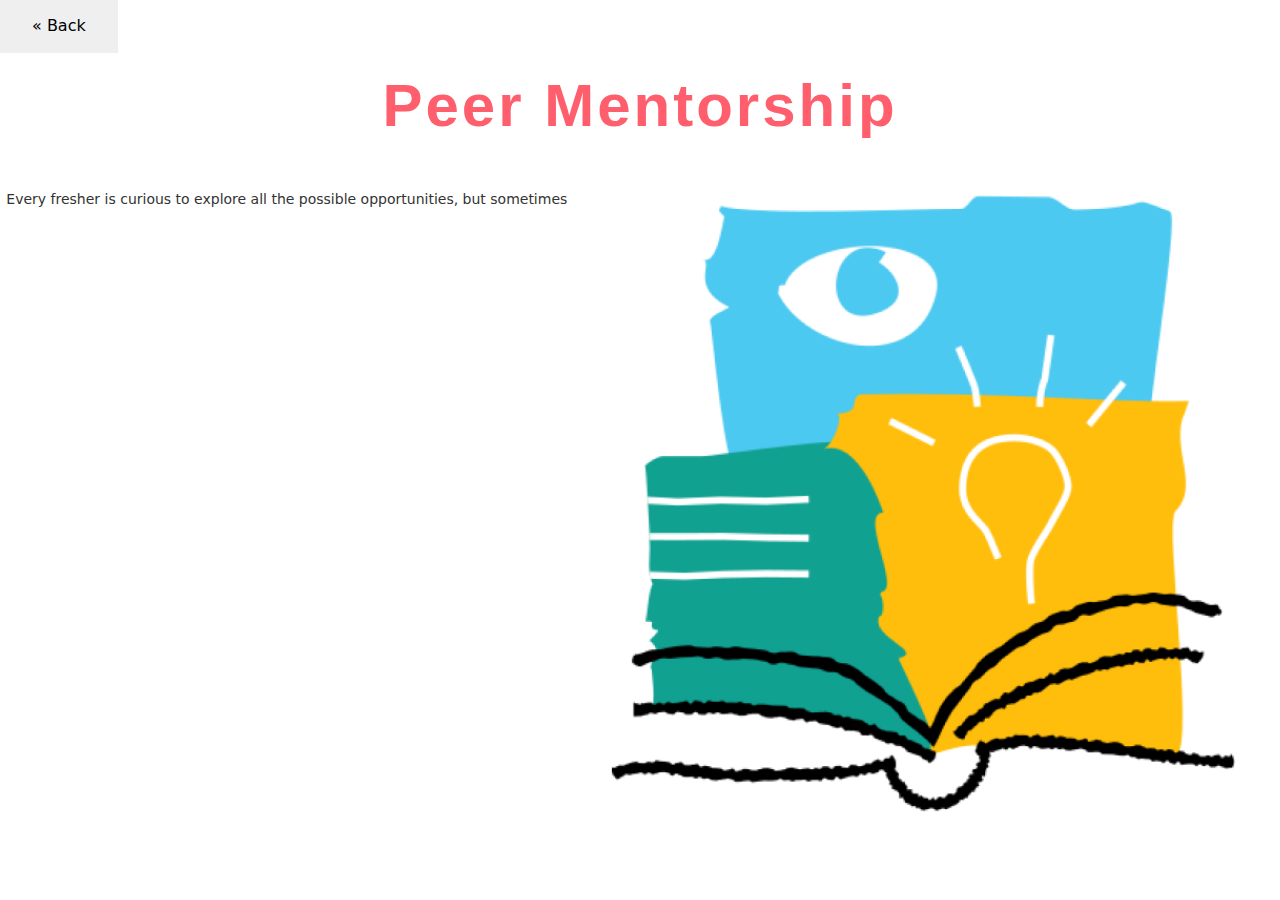
<file: Readmore1.html>
<!DOCTYPE html>
<html lang="en">

    <head class="peer">
        <button type="button" class="button1"> <a href="index.html" class="aa" >&laquo; Back</a></button>

       
        <h1 class="peer" style="color: #ff5f6d">Peer Mentorship</h1>
        <link rel="stylesheet" href="style.css" />
      
  <title>Peer Mentorship</title>
  <meta charset="utf-8">
  <meta name="viewport" content="width=device-width, initial-scale=1">
  <link rel="stylesheet" href="https://maxcdn.bootstrapcdn.com/bootstrap/3.4.0/css/bootstrap.min.css">
  <script src="https://ajax.googleapis.com/ajax/libs/jquery/3.3.1/jquery.min.js"></script>
  <script src="https://maxcdn.bootstrapcdn.com/bootstrap/3.4.0/js/bootstrap.min.js"></script>
  
</head>
<body>
   
    <section class="hero">
        <div class="hero-inner">
            <br><br>
            <p>
                Every fresher is curious to explore all the possible opportunities, but sometimes
                </p>
        </div>
          
        <div class="split split-right">
          <img src="peer.png" alt="working" class="right-image" height="700">
        </div>
      </section>
     
     
</body>
</html>
</file>
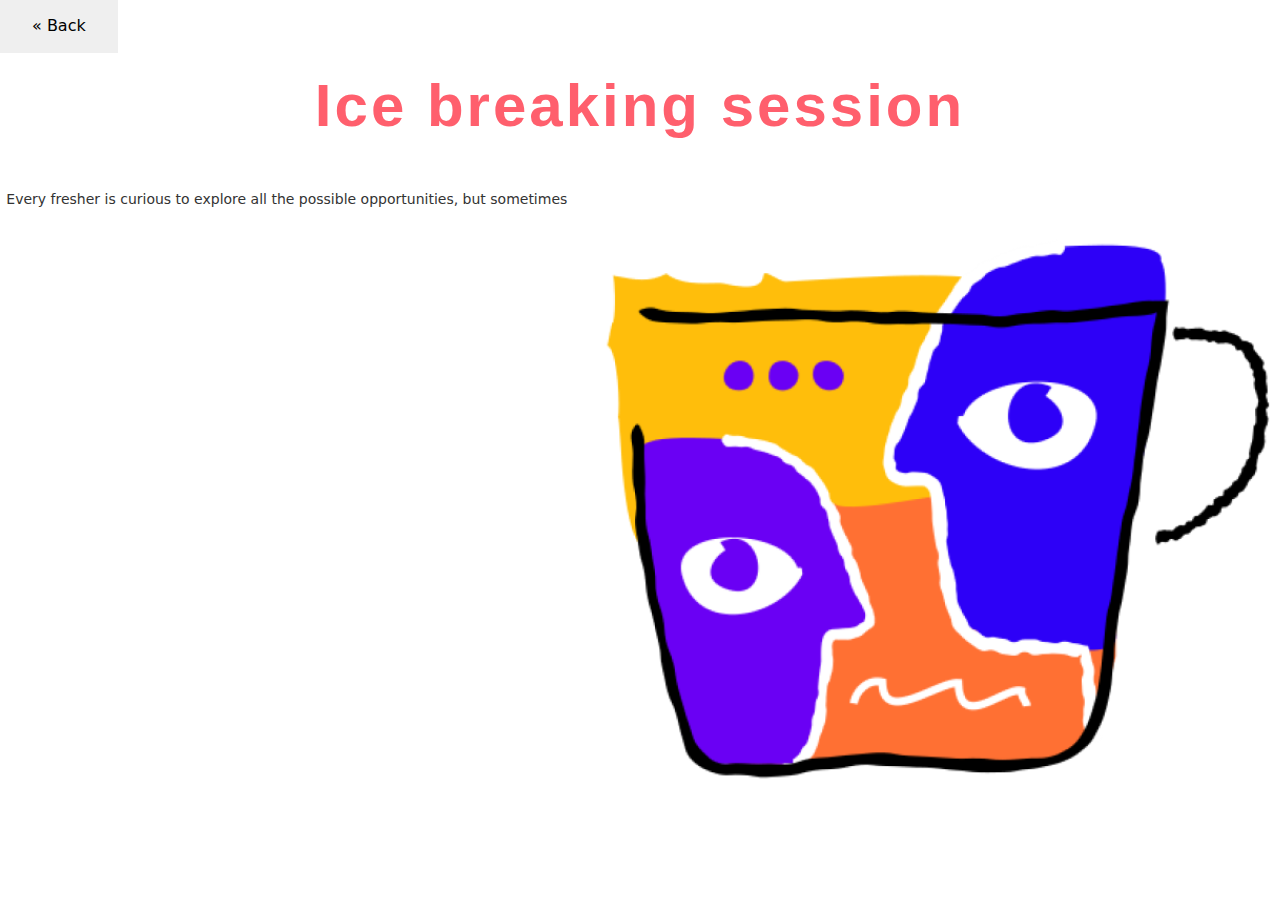
<file: Readmore2.html>
<!DOCTYPE html>
<html lang="en">

    <head class="peer">
        <button type="button" class="button1"> <a href="index.html" class="aa">&laquo; Back</a></button>

       
        <h1 class="peer" style="color: #ff5f6d">Ice breaking session</h1>
        <link rel="stylesheet" href="style.css" />
      
  <title>Ice breaking session</title>
  <meta charset="utf-8">
  <meta name="viewport" content="width=device-width, initial-scale=1">
  <link rel="stylesheet" href="https://maxcdn.bootstrapcdn.com/bootstrap/3.4.0/css/bootstrap.min.css">
  <script src="https://ajax.googleapis.com/ajax/libs/jquery/3.3.1/jquery.min.js"></script>
  <script src="https://maxcdn.bootstrapcdn.com/bootstrap/3.4.0/js/bootstrap.min.js"></script>
</head>
<body>
   
    <section class="hero">
        <div class="hero-inner">
            <br><br>
            <p>
                Every fresher is curious to explore all the possible opportunities, but sometimes
                </p>
        </div>
          
        <div class="split split-right">
          <img src="icebreakig.png" alt="working" class="right-image" height="700">
        </div>
      </section>
     
     
</body>
</html>
</file>
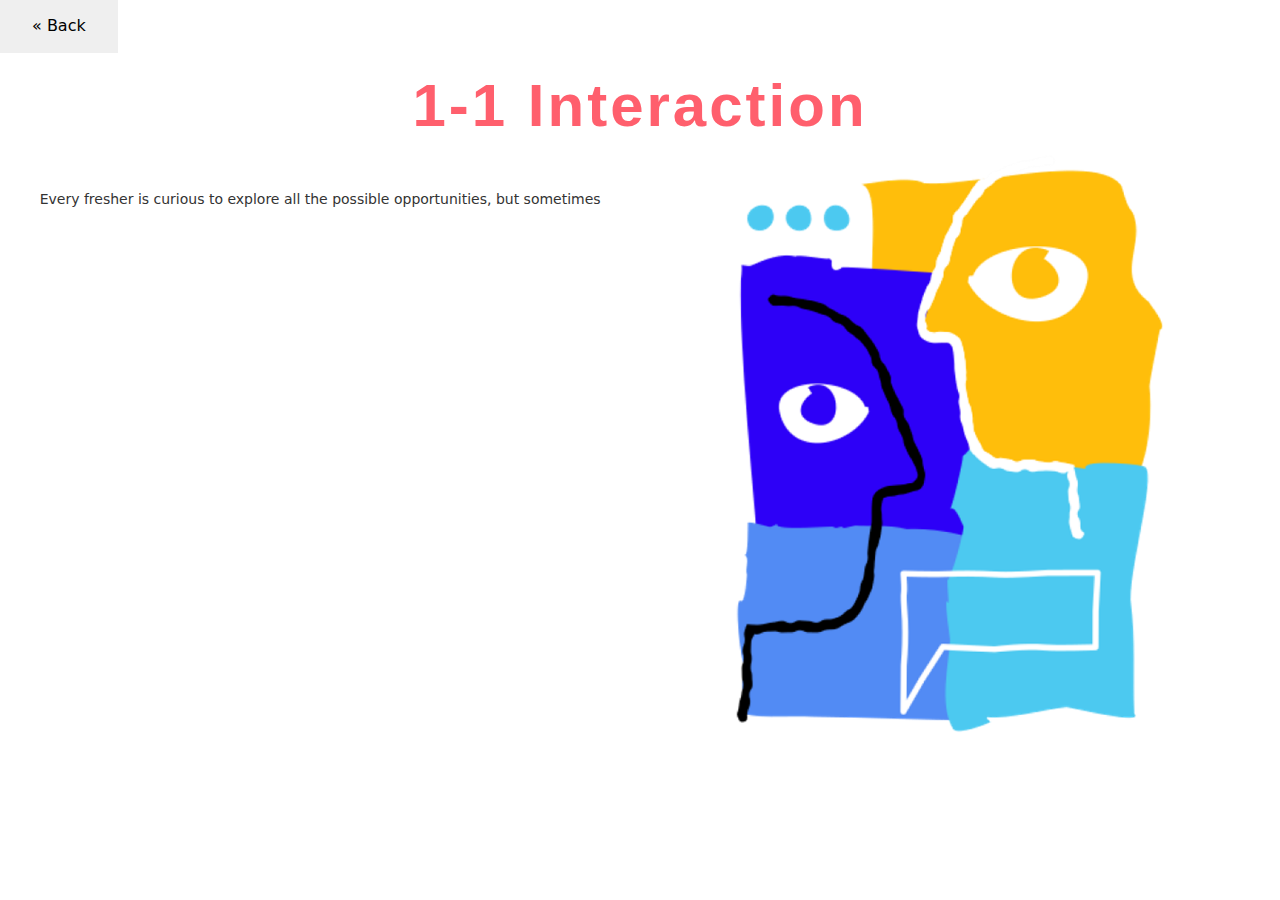
<file: Readmore3.html>
<!DOCTYPE html>
<html lang="en">

    <head class="peer">
        <button type="button" class="button1"> <a href="index.html" class="aa" >&laquo; Back</a></button>

       
        <h1 class="peer" style="color: #ff5f6d">1-1 Interaction</h1>
        <link rel="stylesheet" href="style.css" />
      
  <title>1-1 Interaction</title>
  <meta charset="utf-8">
  <meta name="viewport" content="width=device-width, initial-scale=1">
  <link rel="stylesheet" href="https://maxcdn.bootstrapcdn.com/bootstrap/3.4.0/css/bootstrap.min.css">
  <script src="https://ajax.googleapis.com/ajax/libs/jquery/3.3.1/jquery.min.js"></script>
  <script src="https://maxcdn.bootstrapcdn.com/bootstrap/3.4.0/js/bootstrap.min.js"></script>
</head>
<body>
   
    <section class="hero">
        <div class="hero-inner">
            <br><br>
            <p>
                Every fresher is curious to explore all the possible opportunities, but sometimes
                </p>
        </div>
          
        <div class="split split-right">
          <img src="1-1 interaction.png" alt="working" class="right-image" height="600">
        </div>
      </section>
     
     
</body>
</html>
</file>
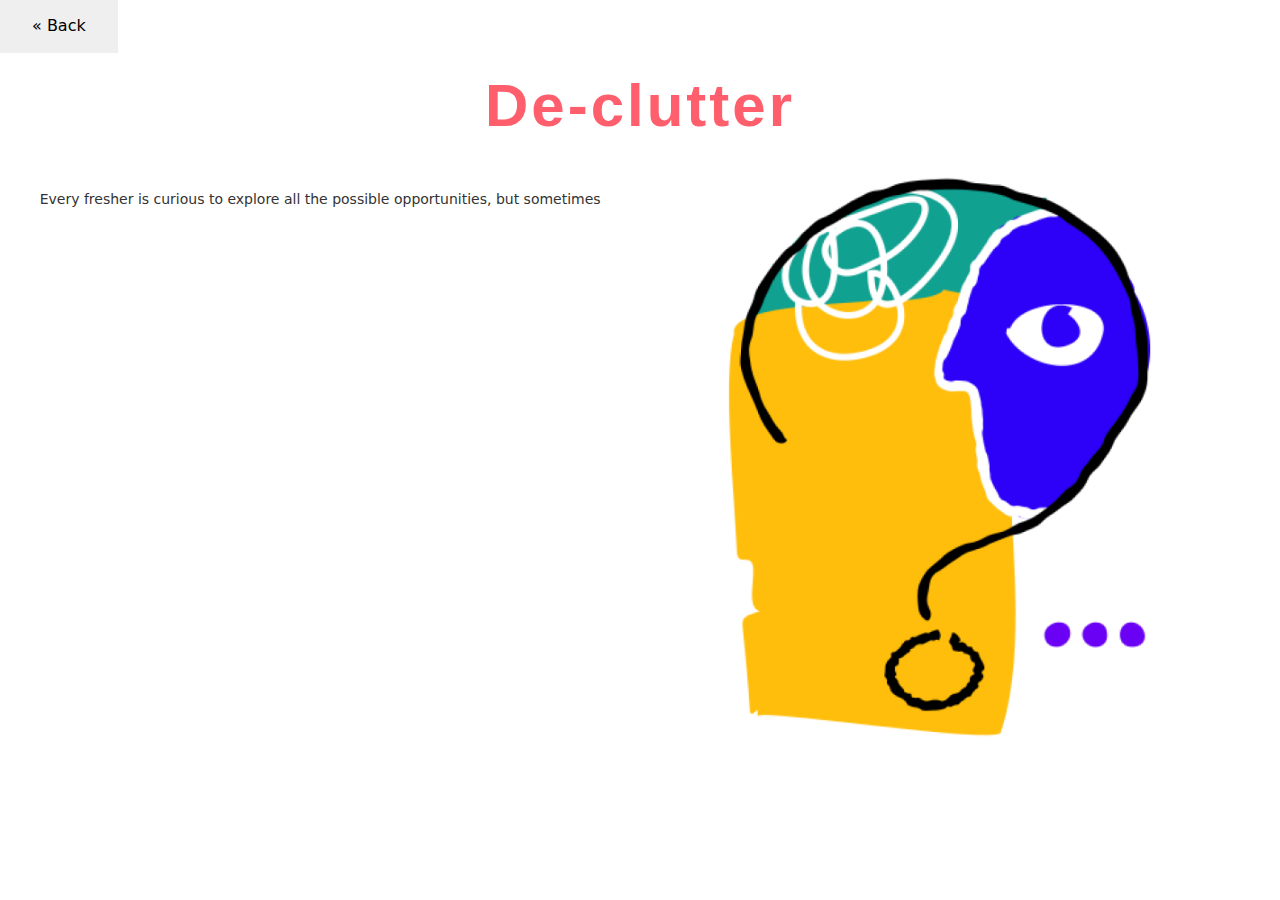
<file: Readmore4.html>
<!DOCTYPE html>
<html lang="en">

    <head class="peer">
        <button type="button" class="button1"> <a href="index.html" class="aa">&laquo; Back</a></button>

       
        <h1 class="peer" style="color: #ff5f6d">De-clutter</h1>
        <link rel="stylesheet" href="style.css" />
      
  <title>De-clutter</title>
  <meta charset="utf-8">
  <meta name="viewport" content="width=device-width, initial-scale=1">
  <link rel="stylesheet" href="https://maxcdn.bootstrapcdn.com/bootstrap/3.4.0/css/bootstrap.min.css">
  <script src="https://ajax.googleapis.com/ajax/libs/jquery/3.3.1/jquery.min.js"></script>
  <script src="https://maxcdn.bootstrapcdn.com/bootstrap/3.4.0/js/bootstrap.min.js"></script>
</head>
<body>
   
    <section class="hero">
        <div class="hero-inner">
            <br><br>
            <p>
                Every fresher is curious to explore all the possible opportunities, but sometimes
                </p>
        </div>
          
        <div class="split split-right">
          <img src="declutter.png" alt="working" class="right-image" height="600">
        </div>
      </section>
     
     
</body>
</html>
</file>
<file: style.css>
/* root  */

* {
  font-family: system-ui, -apple-system, BlinkMacSystemFont, "Segoe UI", Roboto,
    Oxygen, Ubuntu, Cantarell, "Open Sans", "Helvetica Neue", sans-serif;
  font-style: normal;
}

#hm2 {
  display: none;
}

.aa {
  text-decoration: none;
  color: black;
}
.button1 {
  border: none;
  color: black;
  padding: 15px 32px;
  text-align: center;
  text-decoration: none;
  display: inline-block;
  font-size: 16px;
}

.slider {
  position: relative;
  top: 60px;
  width: 35vw;
  height: 53.9vh;
  background-color: white;
  margin-top: auto;
  margin-left: auto;
  margin-right: auto;
  text-align: center;
  overflow: hidden;
}

.image-container {
  width: 1500px;
  background-color: pink;
  height: 300px;
  clear: both;
  position: relative;
  -webkit-transition: left 2s;
  -moz-transition: left 2s;
  -o-transition: left 2s;
  transition: left 2s;
  transition: left 2s;
}

.slide {
  float: left;
  margin: 0px;
  padding: 0px;
  position: relative;
}

#slide-1:target ~ .image-container {
  left: 0px;
}

#slide-2:target ~ .image-container {
  left: -500px;
}

#slide-3:target ~ .image-container {
  left: -1000px;
}
#slide-4:target ~ .image-container {
  left: -1500px;
}
#slide-5:target ~ .image-container {
  left: -2000px;
}
#slide-6:target ~ .image-container {
  left: -2500px;
}
.buttons {
  position: relative;
  top: -20px;
}

.buttons a {
  display: inline-block;
  height: 15px;
  width: 15px;
  border-radius: 50px;
  background-color: lightgreen;
}
.im1 {
  align-items: center;
  justify-content: center;
  text-align: center;
}
body {
  padding: 0;
  margin: 0;
  font-family: "DM Sans", sans-serif;
  color: #4b4b4b;
  background: #ffffff;
  font-family: "Franklin Gothic Medium", "Arial Narrow", Arial, sans-serif;
}

.tabcontent {
  display: none;
}

:root {
  --light: #f8f9fa;
  --secondary: #adb5bd;
  --dark: #343a40;
  --primary-color: #f15bb5;
  --secondary-color: #2ec4b6;
  --border: #e9ecef;
  --basic: "Mukta", sans-serif;
}

a {
  text-decoration: none;
}

* > * {
  box-sizing: border-box;
}
/* global */

.container {
  max-width: 100%;
  padding: 0px 1%;
  margin: auto;
  background: #ffffff;
}

.text-light {
  color: var(--light);
}

.text-secondary {
  color: var(--secondary);
}

.text-dark {
  color: var(--dark);
}

.text-primary {
  color: var(--primary-color);
}

.bg-light {
  background-color: var(--light);
}

.img-fluid {
  width: 100%;
}

.logo {
  color: #f4d19a;
  background: #1e1e1e;
  display: flex;
}

.logo2 {
  height: 100px;
  width: 100px;
  display: flex;
  position: relative;
  padding-left: 0%;
  margin-left: 0%;
  /*left: 25px;*/
}

#site-.main {
  margin-top: 8em;
}

.btn {
  border: none;
  padding: 15px 20px;
}

.btn-primary {
  border-radius: 4px;
  background-color: var(--secondary);
}

.abc {
  padding-left: 4%;
  padding-right: 4%;
}

.a {
  height: 20px;
}
/* ----main section---- */

.navbar {
  position: relative;
  display: flex;
  flex-direction: row;
  justify-content: space-between;
  padding-top: 1%;
  padding-right: 4%;
  margin-bottom: 1%;
}
.hero {
  display: flex;

  justify-content: space-evenly;
}

@media (max-width: 880px) {
  .hero {
    flex-direction: column;
    align-items: center;
  }
}
.nav-brand {
  font-family: "Handlee", cursive;
  font-weight: bolder;
  align-self: center;
  justify-content: center;
  align-items: center;
  margin-right: 2%;
  font-size: 50px;
}

.collapse {
  align-self: center;
}

.nav-link {
  font-size: 18px;
  margin: 18px;
  color: #515151;
}

.nav-link:hover {
  color: #ff5f6d;
}

.toggle-button {
  font-size: 21px;
  background-color: transparent;
  border: none;
  position: absolute;
  right: 0;
  margin: 8px 10px;
  display: none;
}

.HomeContainer {
  display: flex;
  flex-direction: row;
  align-content: center;
  justify-content: center;
  column-gap: 3%;
  padding-left: 5%;
  padding-right: 5%;
}

.homeText {
  font-size: 1.1em;
  line-height: 200%;
  color: #4b4b4b;
}

.homeTextHead {
  text-align: justify;
  color: #4b4b4b;
}

.frame6 {
  display: flex;
  align-items: flex-start;
  /* Inside auto layout */
  flex: none;
  order: 0;
  flex-grow: 0;
}

.Acti_cont,
.counsHeadFirst {
  font-style: normal;
  font-weight: 800;
  font-size: 35px;
  /* identical to box height, or 91px */
  display: flex;
  align-items: center;
  letter-spacing: 0.005em;
  /* fire */
  color: #ff5f6d;
}

.im {
  width: 100%;
  height: 200px;
}

.activitiesContainer,
.counsellorContainer {
  width: 100%;
  display: flex;
  gap: 1%;
}

.counsellor {
  padding: 1.5%;
  display: flex;
  flex-direction: column;
  justify-content: center;
  align-items: center;
  background: #0000000a;
  width: 30%;
  height: 390px;
  border-radius: 5px solid rgb(71, 64, 64);
}

#homIm {
  position: relative;
  top: 30px;
  height: 400px;
  width: 400px;
}

#rak,
#pal {
  position: relative;
  top: -12px;
}

.activityPhoto,
.counsellorPhoto {
  display: flex;
  justify-content: center;
  align-items: center;
  height: 500px;
  width: 100%;
  margin-top: 0px;
}

.counsellorContent {
  display: flex;
  flex-direction: column;
}

.counsellorName {
  font-style: normal;
  font-weight: 700;
  font-size: 17px;
  /* identical to box height, or 91px */
  display: flex;
  align-items: center;
  letter-spacing: 0.005em;
  /* fire */
  color: #ff5f6d;

  margin: 1% 0%;
}

.activityHeadingContent,
.counsHeadSecond,
.counsellorContact {
  font-style: normal;
  font-size: large;
  background: #ffffff14;
  color: #4b4b4b;
  margin: 2% 0%;
}

.peer {
  text-align: center;
  font-style: normal;
  font-weight: 700;
  font-size: 60px;
  justify-content: center;
  align-items: center;
  letter-spacing: 0.05em;
}

.counsellorbody {
  margin: 1% 4%;
}

#more1,
#more2,
#more3,
#more4 {
  display: none;
}

#myBtn {
  background: #ffffff14;
  border-radius: 0%;
  color: #4b4b4b;
}
/* ----navigation menu---- */
/* ---- media query ---- */

@media (max-width: 992px) {
  .navbar {
    flex-direction: column;
  }
  .gridz .grid-item {
    width: calc(50% - 20px);
    margin-bottom: 3em;
  }
  .slider {
    position: relative;
    top: 2px;
  }
}

@media (max-width: 574px) {
  #hm2 {
    margin-top: 2%;
    display: flex;
    width: max-content;
  }
  #vidd {
    width: 85vw;
    height: 400px;
  }
  .slider {
    position: relative;
    top: 2px;
    display: none;
  }
  #actBody {
    display: flex;
    align-items: center;
    justify-content: center;
    padding-left: 2%;
    padding-right: 2%;
  }
  .grid .grid-item {
    width: calc(100% - 20px);
    margin-bottom: 3em;
  }
  .toggle-button {
    display: initial;
    color: #4b4b4b;
  }
  .logo2 {
    left: -120%;
    display: flex;
    flex-direction: left;
  }

  .collapse {
    max-height: 0px;
    overflow: hidden;
    transition: all 0.3s ease-in;
  }
  .collapse .nav-link {
    display: block;
    text-align: center;
  }
  .search-box {
    border-right: none;
  }
  .collapse-toggle {
    max-height: 500px;
    align-items: center;
  }
  .HomeContainer {
    flex-direction: column;
  }
  .homeText {
    font-size: 1.1em;
    line-height: 180%;
    text-align: justify;
  }
  .homeTextHead {
    text-align: left;
  }
  .counsellorContainer {
    display: flex;
    justify-content: center;
    align-items: center;
    flex-direction: column;
    row-gap: 10px;
  }
  .counsellor {
    width: 95%;
    height: 100%;
  }
  .im {
    height: 20%;
  }
  .counsellorPhoto {
    height: 20%;
  }
}
</file>
